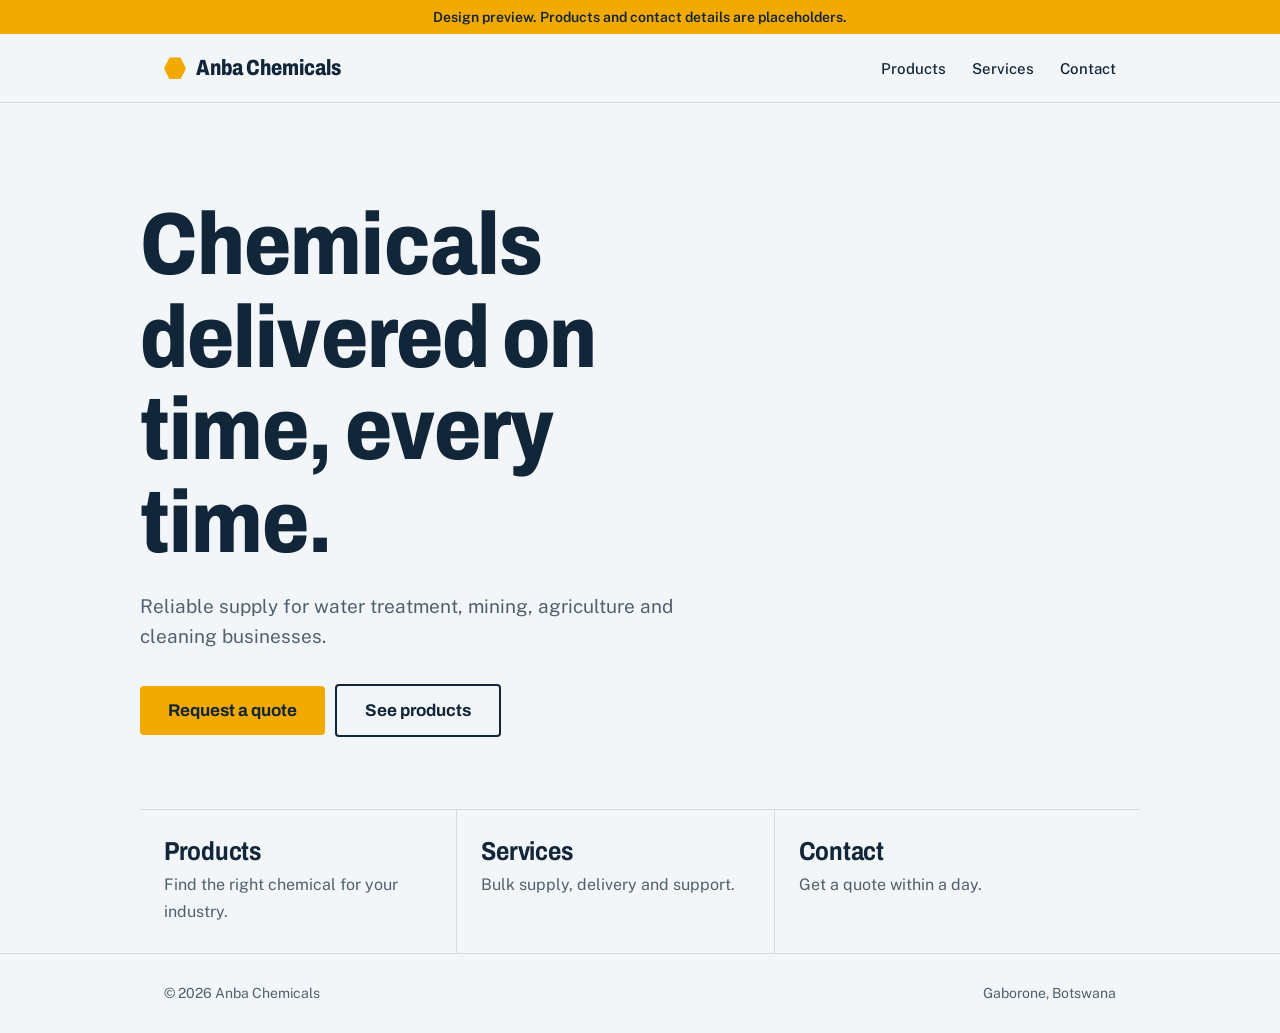
<file: index.html>
<!DOCTYPE html>
<html lang="en">
<head>
<meta charset="utf-8">
<meta name="viewport" content="width=device-width, initial-scale=1">
<title>Industrial chemical supply | Anba Chemicals</title>
<link href="https://fonts.googleapis.com/css2?family=Archivo:wdth,wght@75..125,500..800&family=Public+Sans:wght@400;500;600&display=swap" rel="stylesheet">
<link rel="stylesheet" href="styles.css">
</head>
<body>
<div class="demo">Design preview. Products and contact details are placeholders.</div>
<header><div class="wrap">
<a class="logo" href="index.html"><i></i>Anba Chemicals</a>
<nav>
<a href="products.html">Products</a>
<a href="services.html">Services</a>
<a href="contact.html">Contact</a>
</nav>
</div></header>
<main>
<div class="wrap hero">
<h1>Chemicals delivered on time, every time.</h1>
<p>Reliable supply for water treatment, mining, agriculture and cleaning businesses.</p>
<a class="btn" href="contact.html">Request a quote</a><a class="btn alt" href="products.html">See products</a>
</div>
<div class="wrap links">
<a href="products.html"><h3>Products</h3><span>Find the right chemical for your industry.</span></a>
<a href="services.html"><h3>Services</h3><span>Bulk supply, delivery and support.</span></a>
<a href="contact.html"><h3>Contact</h3><span>Get a quote within a day.</span></a>
</div>
</main>
<footer><div class="wrap"><span>© 2026 Anba Chemicals</span><span>Gaborone, Botswana</span></div></footer>
<script src="main.js"></script>
</body>
</html>
</file>
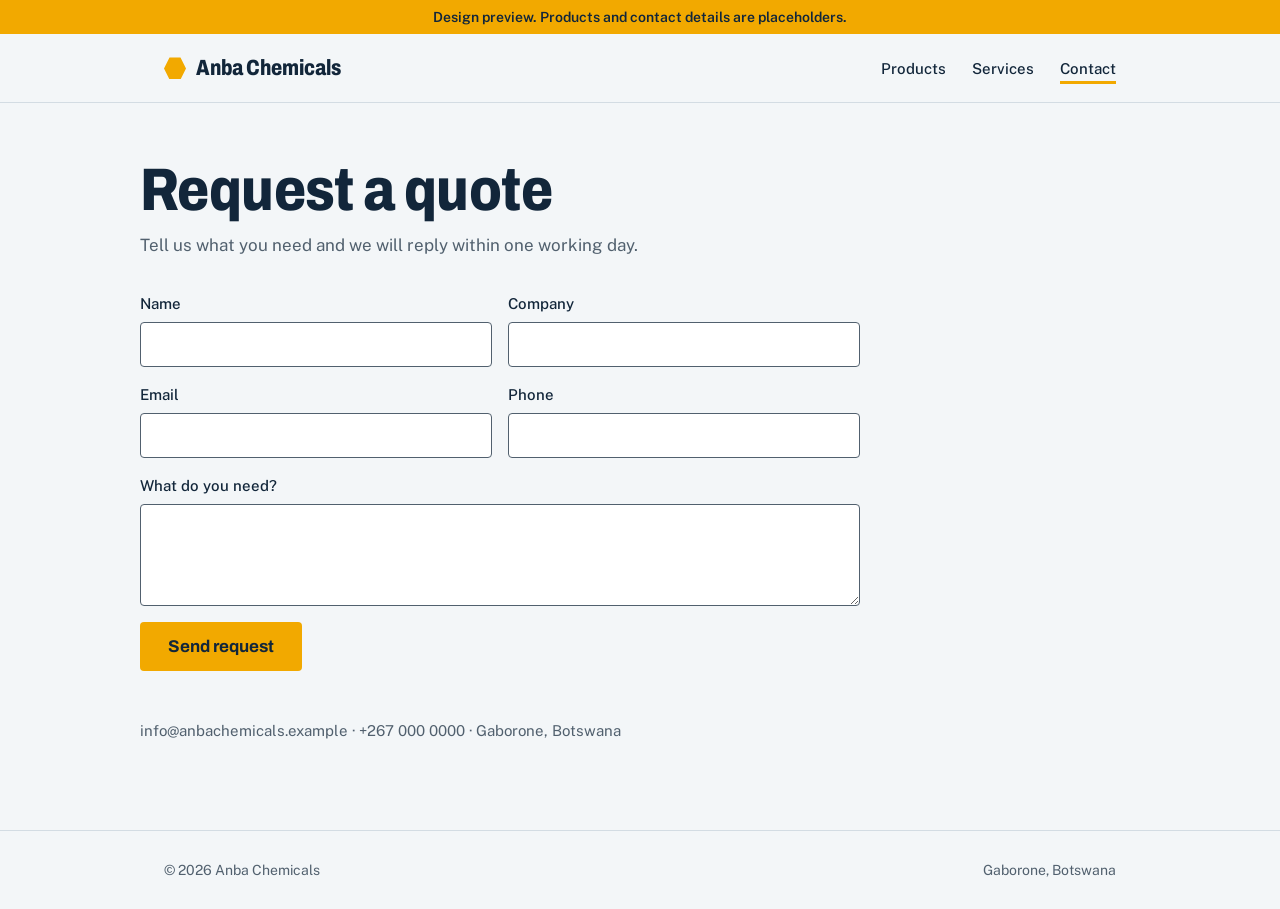
<file: contact.html>
<!DOCTYPE html>
<html lang="en">
<head>
<meta charset="utf-8">
<meta name="viewport" content="width=device-width, initial-scale=1">
<title>Contact | Anba Chemicals</title>
<link href="https://fonts.googleapis.com/css2?family=Archivo:wdth,wght@75..125,500..800&family=Public+Sans:wght@400;500;600&display=swap" rel="stylesheet">
<link rel="stylesheet" href="styles.css">
</head>
<body>
<div class="demo">Design preview. Products and contact details are placeholders.</div>
<header><div class="wrap">
<a class="logo" href="index.html"><i></i>Anba Chemicals</a>
<nav>
<a href="products.html">Products</a>
<a href="services.html">Services</a>
<a href="contact.html" aria-current="page">Contact</a>
</nav>
</div></header>
<main>
<div class="wrap page">
<h1>Request a quote</h1>
<p class="lead">Tell us what you need and we will reply within one working day.</p>
<form id="qf">
<label>Name<input required autocomplete="name"></label>
<label>Company<input autocomplete="organization"></label>
<label>Email<input type="email" required autocomplete="email"></label>
<label>Phone<input type="tel" autocomplete="tel"></label>
<label class="full">What do you need?<textarea rows="4"></textarea></label>
<button class="btn" type="submit">Send request</button>
<p id="ok" role="status"></p>
</form>
<p class="contact">info@anbachemicals.example · +267 000 0000 · Gaborone, Botswana</p>
</div>
</main>
<footer><div class="wrap"><span>© 2026 Anba Chemicals</span><span>Gaborone, Botswana</span></div></footer>
<script src="main.js"></script>
</body>
</html>
</file>
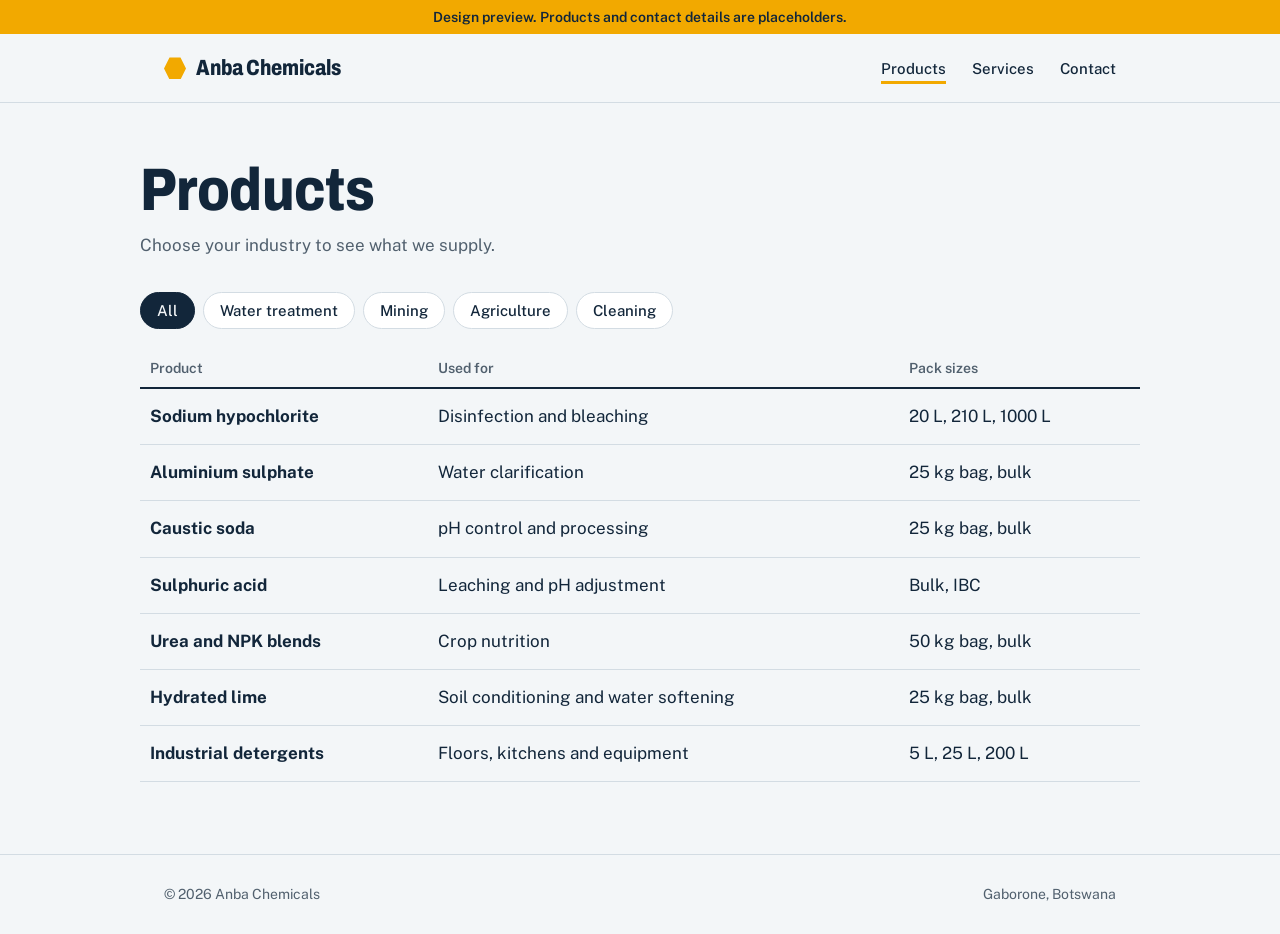
<file: products.html>
<!DOCTYPE html>
<html lang="en">
<head>
<meta charset="utf-8">
<meta name="viewport" content="width=device-width, initial-scale=1">
<title>Products | Anba Chemicals</title>
<link href="https://fonts.googleapis.com/css2?family=Archivo:wdth,wght@75..125,500..800&family=Public+Sans:wght@400;500;600&display=swap" rel="stylesheet">
<link rel="stylesheet" href="styles.css">
</head>
<body>
<div class="demo">Design preview. Products and contact details are placeholders.</div>
<header><div class="wrap">
<a class="logo" href="index.html"><i></i>Anba Chemicals</a>
<nav>
<a href="products.html" aria-current="page">Products</a>
<a href="services.html">Services</a>
<a href="contact.html">Contact</a>
</nav>
</div></header>
<main>
<div class="wrap page">
<h1>Products</h1>
<p class="lead">Choose your industry to see what we supply.</p>
<div class="chips" id="chips" role="group" aria-label="Industry filter"></div>
<div class="table"><table><thead><tr><th>Product</th><th>Used for</th><th>Pack sizes</th></tr></thead><tbody id="rows"></tbody></table></div>
</div>
</main>
<footer><div class="wrap"><span>© 2026 Anba Chemicals</span><span>Gaborone, Botswana</span></div></footer>
<script src="main.js"></script>
</body>
</html>
</file>
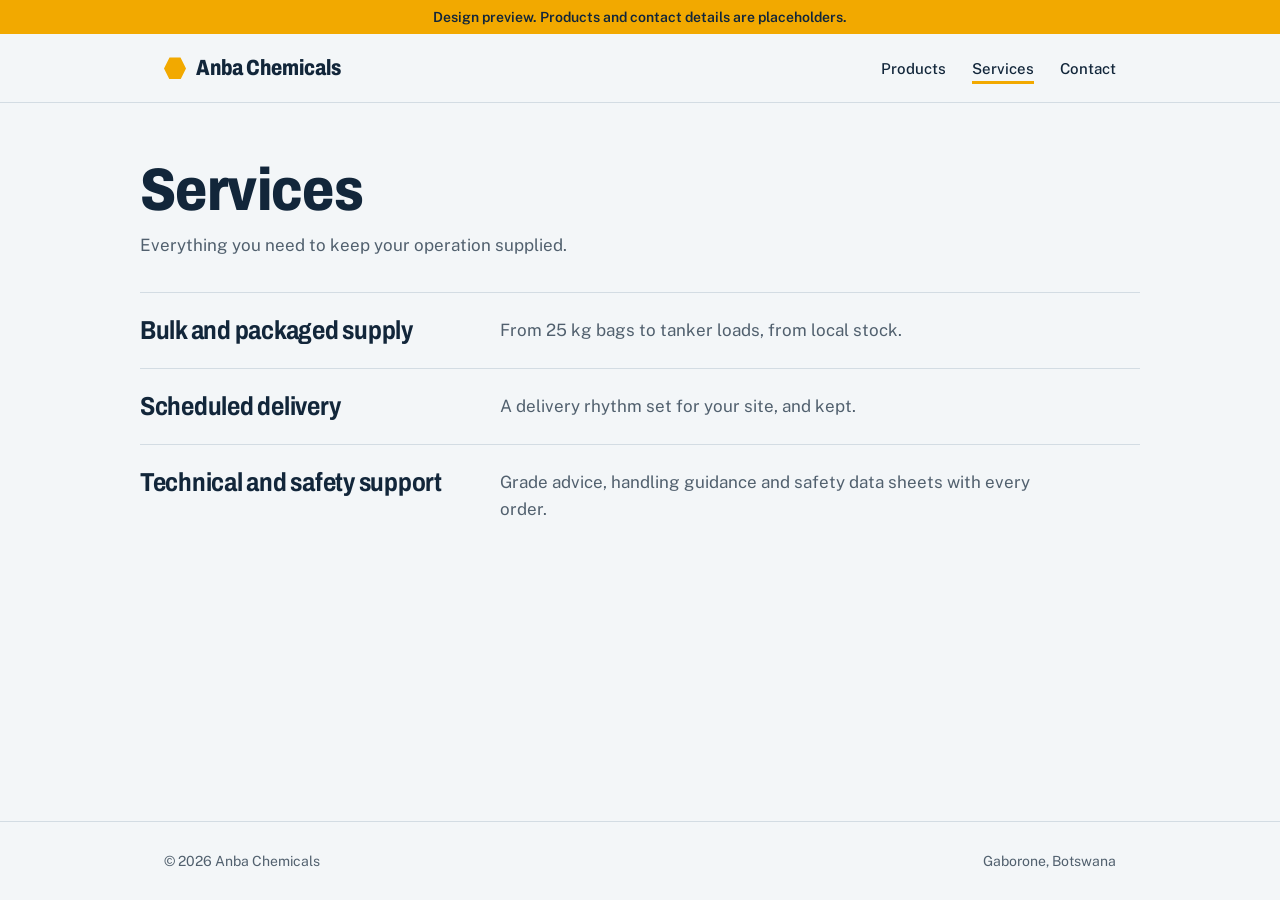
<file: services.html>
<!DOCTYPE html>
<html lang="en">
<head>
<meta charset="utf-8">
<meta name="viewport" content="width=device-width, initial-scale=1">
<title>Services | Anba Chemicals</title>
<link href="https://fonts.googleapis.com/css2?family=Archivo:wdth,wght@75..125,500..800&family=Public+Sans:wght@400;500;600&display=swap" rel="stylesheet">
<link rel="stylesheet" href="styles.css">
</head>
<body>
<div class="demo">Design preview. Products and contact details are placeholders.</div>
<header><div class="wrap">
<a class="logo" href="index.html"><i></i>Anba Chemicals</a>
<nav>
<a href="products.html">Products</a>
<a href="services.html" aria-current="page">Services</a>
<a href="contact.html">Contact</a>
</nav>
</div></header>
<main>
<div class="wrap page">
<h1>Services</h1>
<p class="lead">Everything you need to keep your operation supplied.</p>
<div class="rows">
<div><h3>Bulk and packaged supply</h3><p>From 25 kg bags to tanker loads, from local stock.</p></div>
<div><h3>Scheduled delivery</h3><p>A delivery rhythm set for your site, and kept.</p></div>
<div><h3>Technical and safety support</h3><p>Grade advice, handling guidance and safety data sheets with every order.</p></div>
</div>
</div>
</main>
<footer><div class="wrap"><span>© 2026 Anba Chemicals</span><span>Gaborone, Botswana</span></div></footer>
<script src="main.js"></script>
</body>
</html>
</file>
<file: styles.css>
:root{--ink:#12263A;--paper:#F3F6F8;--surface:#fff;--teal:#0F6B6B;--amber:#F2A900;--slate:#51606E;--line:#D3DCE3}
@media (prefers-color-scheme:dark){:root{--ink:#E8EEF3;--paper:#0E1A26;--surface:#15273A;--teal:#4FC3C3;--slate:#9FB0BF;--line:#2A3F54}}
*,*::before,*::after{box-sizing:border-box}
body{margin:0;background:var(--paper);color:var(--ink);font:400 17px/1.6 "Public Sans",system-ui,sans-serif;min-height:100vh;display:flex;flex-direction:column}
main{flex:1}
h1,h2,h3{font-family:Archivo,"Arial Narrow",Arial,sans-serif;font-stretch:85%;line-height:1.05;margin:0;letter-spacing:-.01em}
a{color:inherit}
:focus-visible{outline:3px solid var(--amber);outline-offset:2px}
.wrap{max-width:1000px;margin:0 auto;padding:0 24px}
header{border-bottom:1px solid var(--line)}
header .wrap{display:flex;justify-content:space-between;align-items:center;height:68px}
.logo{font:800 22px Archivo,Arial,sans-serif;font-stretch:80%;text-decoration:none;display:flex;align-items:center;gap:10px}
.logo i{width:22px;height:22px;background:var(--amber);clip-path:polygon(25% 0,75% 0,100% 50%,75% 100%,25% 100%,0 50%)}
nav a{margin-left:22px;text-decoration:none;font-weight:500;font-size:15px;padding-bottom:4px}
nav a:hover{color:var(--teal)}
nav a[aria-current="page"]{border-bottom:3px solid var(--amber)}
.demo{background:var(--amber);color:#12263A;text-align:center;font-size:14px;font-weight:600;padding:6px 12px}
.hero{padding:96px 0 72px}
.hero h1{font-size:clamp(44px,8vw,88px);font-weight:800;max-width:11ch}
.hero p{max-width:50ch;color:var(--slate);font-size:19px;margin:22px 0 32px}
.btn{display:inline-block;font:700 17px Archivo,Arial,sans-serif;background:var(--amber);color:#12263A;border:0;padding:15px 28px;border-radius:4px;text-decoration:none;cursor:pointer}
.btn.alt{background:transparent;color:var(--ink);border:2px solid var(--ink);margin-left:10px}
.links{display:grid;grid-template-columns:repeat(3,1fr);border-top:1px solid var(--line)}
.links a{padding:28px 24px 28px 0;text-decoration:none;border-right:1px solid var(--line);margin-right:24px}
.links a:last-child{border:0}
.links h3{font-size:26px;font-weight:700;margin-bottom:6px}
.links span{color:var(--slate);font-size:16px}
.links a:hover h3{color:var(--teal)}
.page{padding:56px 0 72px}
.page h1{font-size:clamp(36px,6vw,60px);font-weight:800;margin-bottom:10px}
.lead{color:var(--slate);max-width:52ch;margin:0 0 32px}
.chips{display:flex;flex-wrap:wrap;gap:8px;margin-bottom:20px}
.chips button{font:500 15px "Public Sans",sans-serif;padding:9px 16px;border:1px solid var(--line);background:var(--surface);color:var(--ink);border-radius:999px;cursor:pointer}
.chips button[aria-pressed="true"]{background:var(--ink);color:var(--paper);border-color:var(--ink)}
.table{overflow-x:auto}
table{width:100%;border-collapse:collapse;min-width:480px}
th{text-align:left;font-weight:600;font-size:14px;color:var(--slate);padding:8px 10px;border-bottom:2px solid var(--ink)}
td{padding:14px 10px;border-bottom:1px solid var(--line)}
.rows>div{display:grid;grid-template-columns:1fr 2fr;gap:8px 40px;padding:24px 0;border-top:1px solid var(--line)}
.rows h3{font-size:26px;font-weight:700}
.rows p{margin:0;color:var(--slate);max-width:56ch}
form{display:grid;grid-template-columns:1fr 1fr;gap:16px;max-width:720px}
label{display:flex;flex-direction:column;gap:6px;font-weight:500;font-size:15px}
label.full{grid-column:1/-1}
input,select,textarea{font:400 16px "Public Sans",sans-serif;padding:12px;border:1px solid var(--slate);background:var(--surface);color:var(--ink);border-radius:4px}
form .btn{justify-self:start}
#ok{grid-column:1/-1;margin:0;font-weight:600;color:var(--teal)}
.contact{margin-top:32px;color:var(--slate);font-size:15px}
footer{border-top:1px solid var(--line);padding:28px 0;color:var(--slate);font-size:14px}
footer .wrap{display:flex;justify-content:space-between;flex-wrap:wrap;gap:10px}
@media (max-width:720px){.links{grid-template-columns:1fr}.links a{border-right:0;border-bottom:1px solid var(--line);margin:0}.rows>div,form{grid-template-columns:1fr}.hero{padding:56px 0 40px}nav a{margin-left:14px;font-size:14px}.btn.alt{margin:10px 0 0}}
</file>
